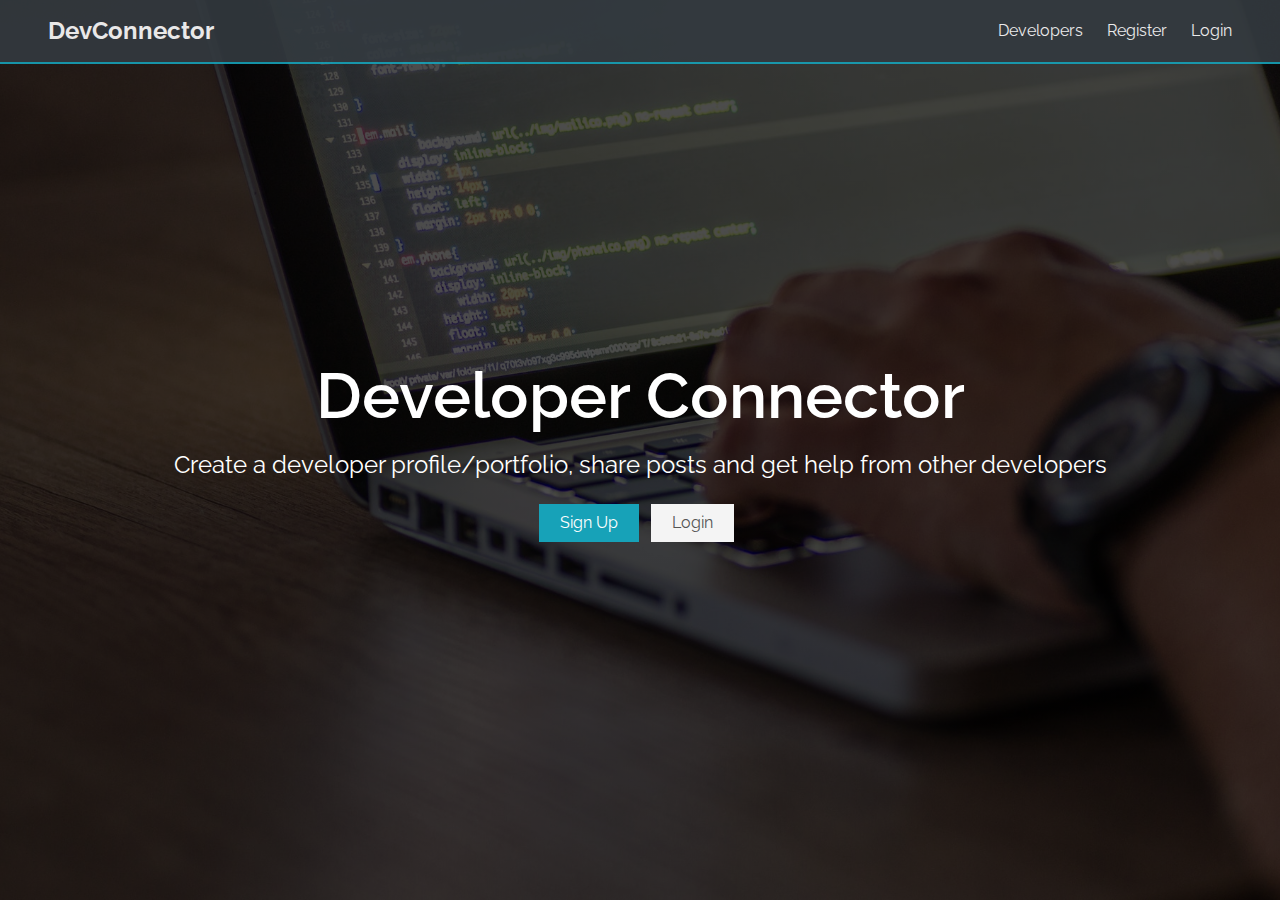
<file: html/index.html>
<!DOCTYPE html>
<html lang="en">
<head>
    <meta charset="UTF-8">
    <meta http-equiv="X-UA-Compatible" content="IE=edge">
    <meta name="viewport" content="width=device-width, initial-scale=1.0">

    <link rel="stylesheet" href="/css/general.css">
    <link rel="stylesheet" href="/css/style-index.css">
    <link rel="stylesheet" href="/css/queries.css">

    <link rel="preconnect" href="https://fonts.googleapis.com">
    <link rel="preconnect" href="https://fonts.gstatic.com" crossorigin>
    <link href="https://fonts.googleapis.com/css2?family=Raleway:wght@100;200;300;400;500;600;700;800;900&display=swap" rel="stylesheet">
    <link rel="stylesheet" href="https://cdnjs.cloudflare.com/ajax/libs/font-awesome/6.0.0-beta3/css/all.min.css" integrity="sha512-Fo3rlrZj/k7ujTnHg4CGR2D7kSs0v4LLanw2qksYuRlEzO+tcaEPQogQ0KaoGN26/zrn20ImR1DfuLWnOo7aBA==" crossorigin="anonymous" referrerpolicy="no-referrer" />
    <title>Welcome To The Developer Connector</title>
</head>
<body>
    <!-- Header -->
    <header class="header">
        <nav class="nav">
            <a href="#" class="header__logo-text text-white">
                <i class="fas fa-code"></i>
                DevConnector
            </a>
            <ul class="nav__item">
                <li><a href="./profiles.html" class="nav__list text-white">Developers</a></li>
                <li><a href="./register.html" class="nav__list text-white">Register</a></li>
                <li><a href="./login.html" class="nav__list text-white">Login</a></li>
            </ul>
        </nav>
    </header>

    <!-- Hero -->
    <section class="section-hero">
        <div class="hero__text-box">
            <div class="container">
                <h1 class="heading-primary text-white">Developer Connector</h1>
                <h3 class="heading-tertiary mt-16 text-white">Create a developer profile/portfolio, share posts and get help from other developers</h3>
                <div class="hero__btn">
                    <a href="./register.html" class="btn btn--primary">Sign Up</a>
                    <a href="./login.html" class="btn btn--secondary">Login</a>
                </div>
            </div>
        </div>
    </section>



</body>
</html>
</file>
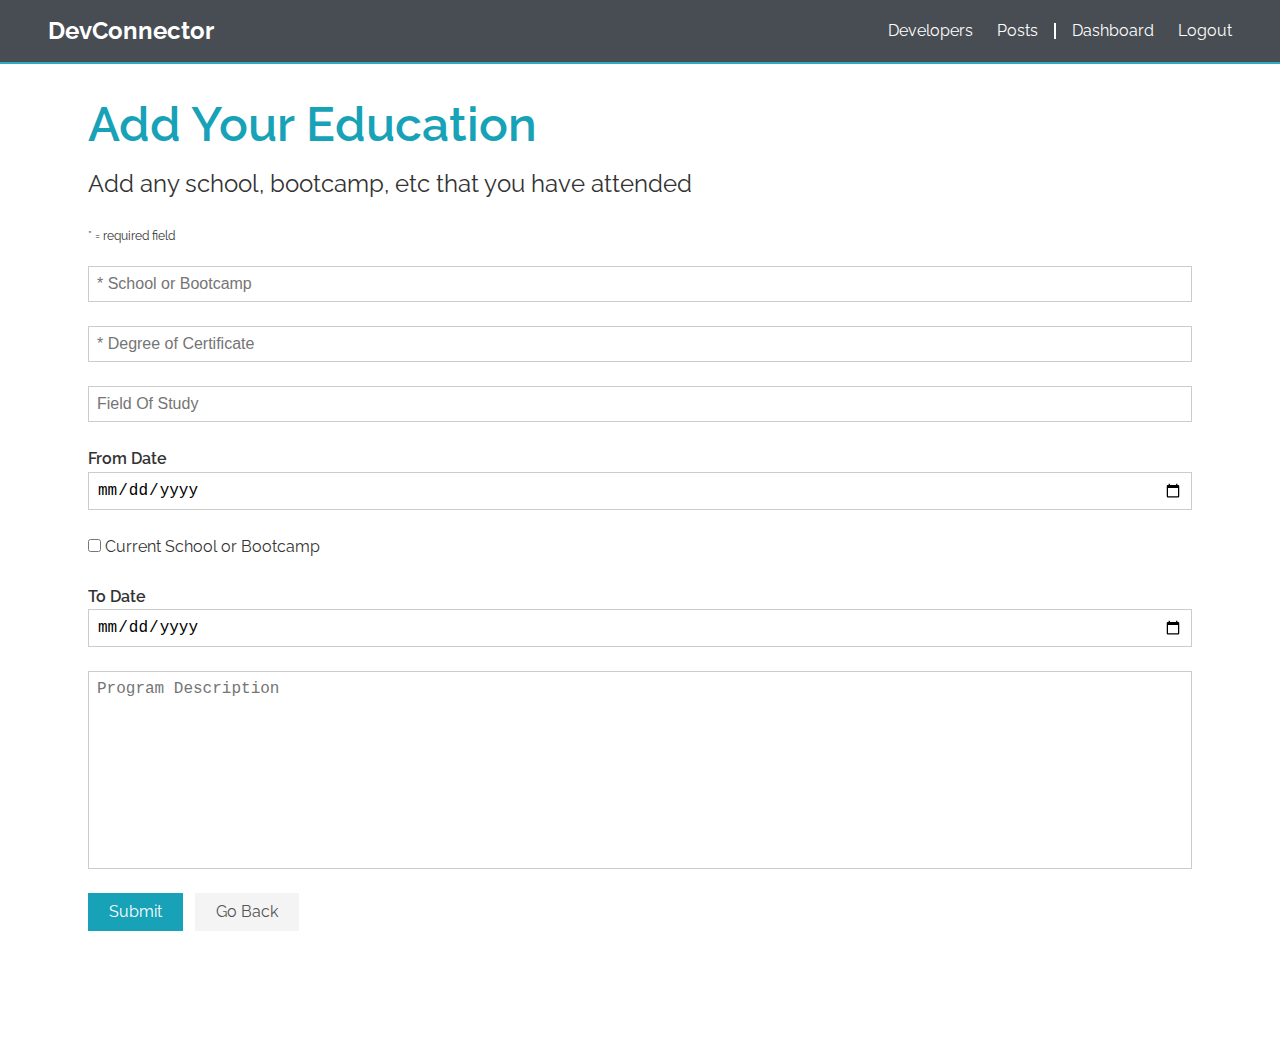
<file: html/addedu.html>
<!DOCTYPE html>
<html lang="en">
<head>
    <meta charset="UTF-8">
    <meta http-equiv="X-UA-Compatible" content="IE=edge">
    <meta name="viewport" content="width=device-width, initial-scale=1.0">

    <link rel="stylesheet" href="/css/general.css">
    <link rel="stylesheet" href="/css/style-addedu.css">
    <link rel="stylesheet" href="/css/queries.css">

    <link rel="preconnect" href="https://fonts.googleapis.com">
    <link rel="preconnect" href="https://fonts.gstatic.com" crossorigin>
    <link href="https://fonts.googleapis.com/css2?family=Raleway:wght@100;200;300;400;500;600;700;800;900&display=swap" rel="stylesheet">
    <link rel="stylesheet" href="https://cdnjs.cloudflare.com/ajax/libs/font-awesome/6.0.0-beta3/css/all.min.css" integrity="sha512-Fo3rlrZj/k7ujTnHg4CGR2D7kSs0v4LLanw2qksYuRlEzO+tcaEPQogQ0KaoGN26/zrn20ImR1DfuLWnOo7aBA==" crossorigin="anonymous" referrerpolicy="no-referrer" />
    <title>Add education</title>
</head>
<body>
    <!-- Header -->
    <header class="header">
        <nav class="nav">
            <a href="./index.html" class="header__logo-text text-white">
                <i class="fas fa-code"></i>
                DevConnector
            </a>
            <ul class="nav__item">
                <li><a href="./profiles.html" class="nav__list text-white">Developers</a></li>
                <li class="nav__post">
                    <a href="./posts.html" class="nav__list text-white">Posts</a>
                    <a href="./dashboard.html" class="nav__list text-white">Dashboard</a>
                </li>
                <li><a href="./login.html" class="nav__list text-white">Logout</a></li>
            </ul>
        </nav>
    </header>

    <!-- Add Edu -->
    <section class="section-addedu">
        <div class="container addedu-container">
            <h2 class="heading-secondary text-primary">Add Your Education</h2>
            <h3 class="heading-tertiary mt-16">Add any school, bootcamp, etc that you have attended</h3>
            <small>* = required field</small>
            <form class="addedu__form">
                <input type="text" placeholder="* School or Bootcamp" class="input">
                <input type="text" placeholder="* Degree of Certificate" class="input">
                <input type="text" placeholder="Field Of Study" class="input">
                
                <label for="fromdate" class="addedu__date">
                    <p class="body-text bold-600">From Date</p>
                    <input type="date" id="fromdate" placeholder="mm/dd/yyyy" class="input">
                </label>
               
                <label for="currentjob" class="body-text">
                    <input type="checkbox" id="currentjob">
                    Current School or Bootcamp
                </label>

                <label for="todate" class="addedu__date">
                    <p class="body-text bold-600">To Date</p>
                    <input type="date" id="todate" placeholder="mm/dd/yyyy" class="input">
                </label>

                <textarea style="resize: none" cols="30" rows="10" class="jd input" placeholder="Program Description"></textarea>

                <div class="addedu__submit">
                    <a href="#" class="btn btn--primary">Submit</a>
                    <a href="./profile.html" class="btn btn--secondary">Go Back</a>
                </div>
                
            </form>
        </div>
    </section>





</body>
</html>
</file>
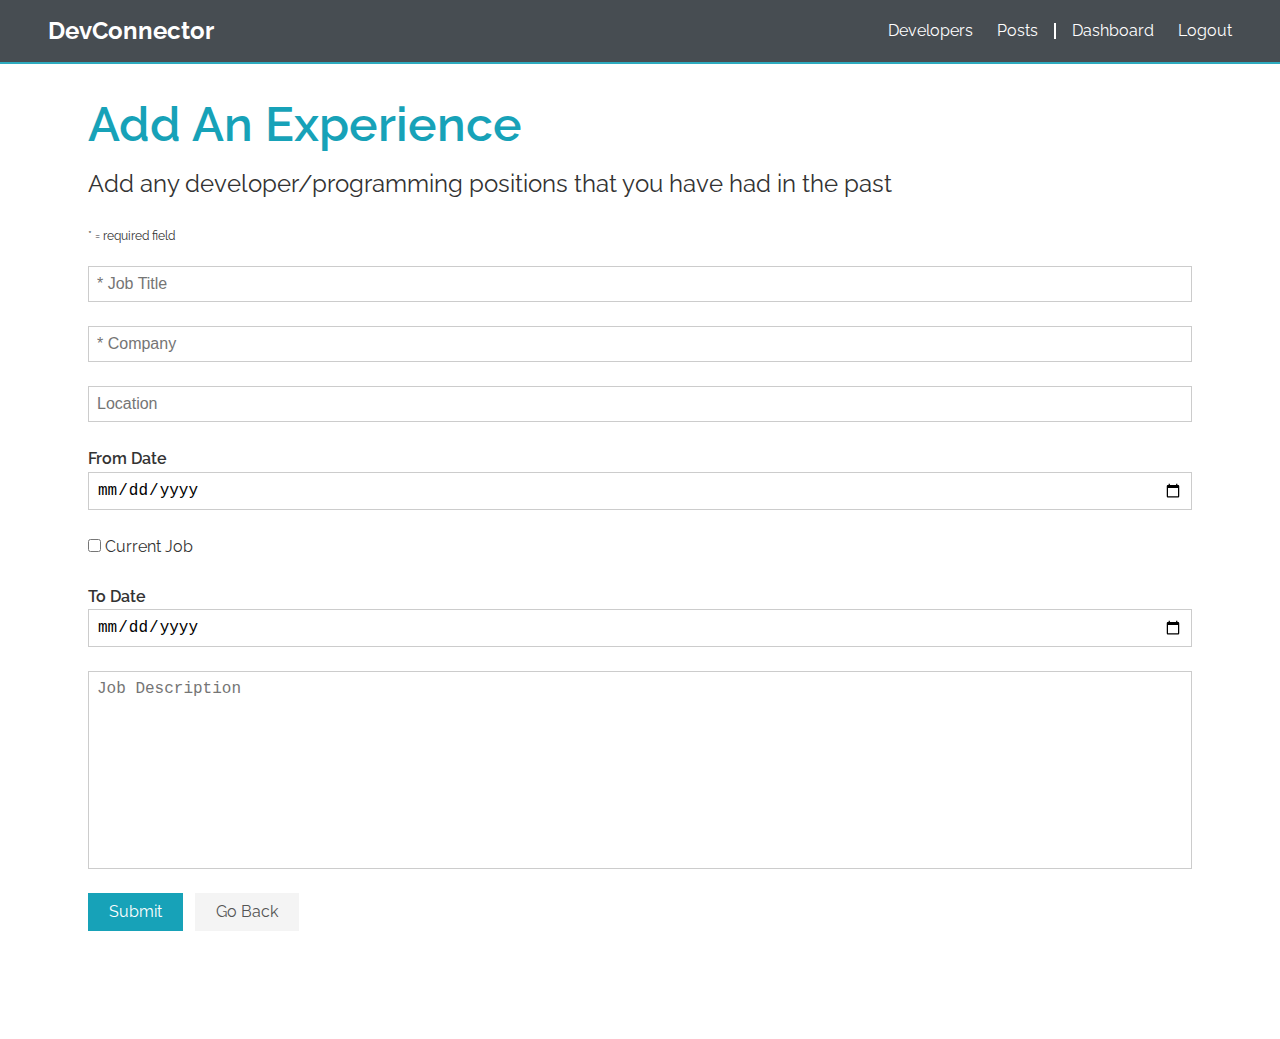
<file: html/addexp.html>
<!DOCTYPE html>
<html lang="en">
<head>
    <meta charset="UTF-8">
    <meta http-equiv="X-UA-Compatible" content="IE=edge">
    <meta name="viewport" content="width=device-width, initial-scale=1.0">

    <link rel="stylesheet" href="/css/general.css">
    <link rel="stylesheet" href="/css/style-addexp.css">
    <link rel="stylesheet" href="/css/queries.css">

    <link rel="preconnect" href="https://fonts.googleapis.com">
    <link rel="preconnect" href="https://fonts.gstatic.com" crossorigin>
    <link href="https://fonts.googleapis.com/css2?family=Raleway:wght@100;200;300;400;500;600;700;800;900&display=swap" rel="stylesheet">
    <link rel="stylesheet" href="https://cdnjs.cloudflare.com/ajax/libs/font-awesome/6.0.0-beta3/css/all.min.css" integrity="sha512-Fo3rlrZj/k7ujTnHg4CGR2D7kSs0v4LLanw2qksYuRlEzO+tcaEPQogQ0KaoGN26/zrn20ImR1DfuLWnOo7aBA==" crossorigin="anonymous" referrerpolicy="no-referrer" />
    <title>Add experience</title>
</head>
<body>
    <!-- Header -->
    <header class="header">
        <nav class="nav">
            <a href="./index.html" class="header__logo-text text-white">
                <i class="fas fa-code"></i>
                DevConnector
            </a>
            <ul class="nav__item">
                <li><a href="./profiles.html" class="nav__list text-white">Developers</a></li>
                <li class="nav__post">
                    <a href="./posts.html" class="nav__list text-white">Posts</a>
                    <a href="./dashboard.html" class="nav__list text-white">Dashboard</a>
                </li>
                <li><a href="./login.html" class="nav__list text-white">Logout</a></li>
            </ul>
        </nav>
    </header>

    <!-- Add Exp -->
    <section class="section-addexp">
        <div class="container addexp-container">
            <h2 class="heading-secondary text-primary">Add An Experience</h2>
            <h3 class="heading-tertiary mt-16">Add any developer/programming positions that you have had in the past</h3>
            <small>* = required field</small>
            <form class="addexp__form">
                <input type="text" placeholder="* Job Title" class="input">
                <input type="text" placeholder="* Company" class="input">
                <input type="text" placeholder="Location" class="input">
                
                <label for="fromdate" class="addexp__date">
                    <p class="body-text bold-600">From Date</p>
                    <input type="date" id="fromdate" placeholder="mm/dd/yyyy" class="input">
                </label>
               
                <label for="currentjob" class="body-text">
                    <input type="checkbox" id="currentjob">
                    Current Job
                </label>

                <label for="todate" class="addexp__date">
                    <p class="body-text bold-600">To Date</p>
                    <input type="date" id="todate" placeholder="mm/dd/yyyy" class="input">
                </label>

                <textarea style="resize: none" cols="30" rows="10" class="jd input" placeholder="Job Description"></textarea>

                <div class="addexp__submit">
                    <a href="#" class="btn btn--primary">Submit</a>
                    <a href="./profile.html" class="btn btn--secondary">Go Back</a>
                </div>
                
            </form>
        </div>
    </section>





</body>
</html>
</file>
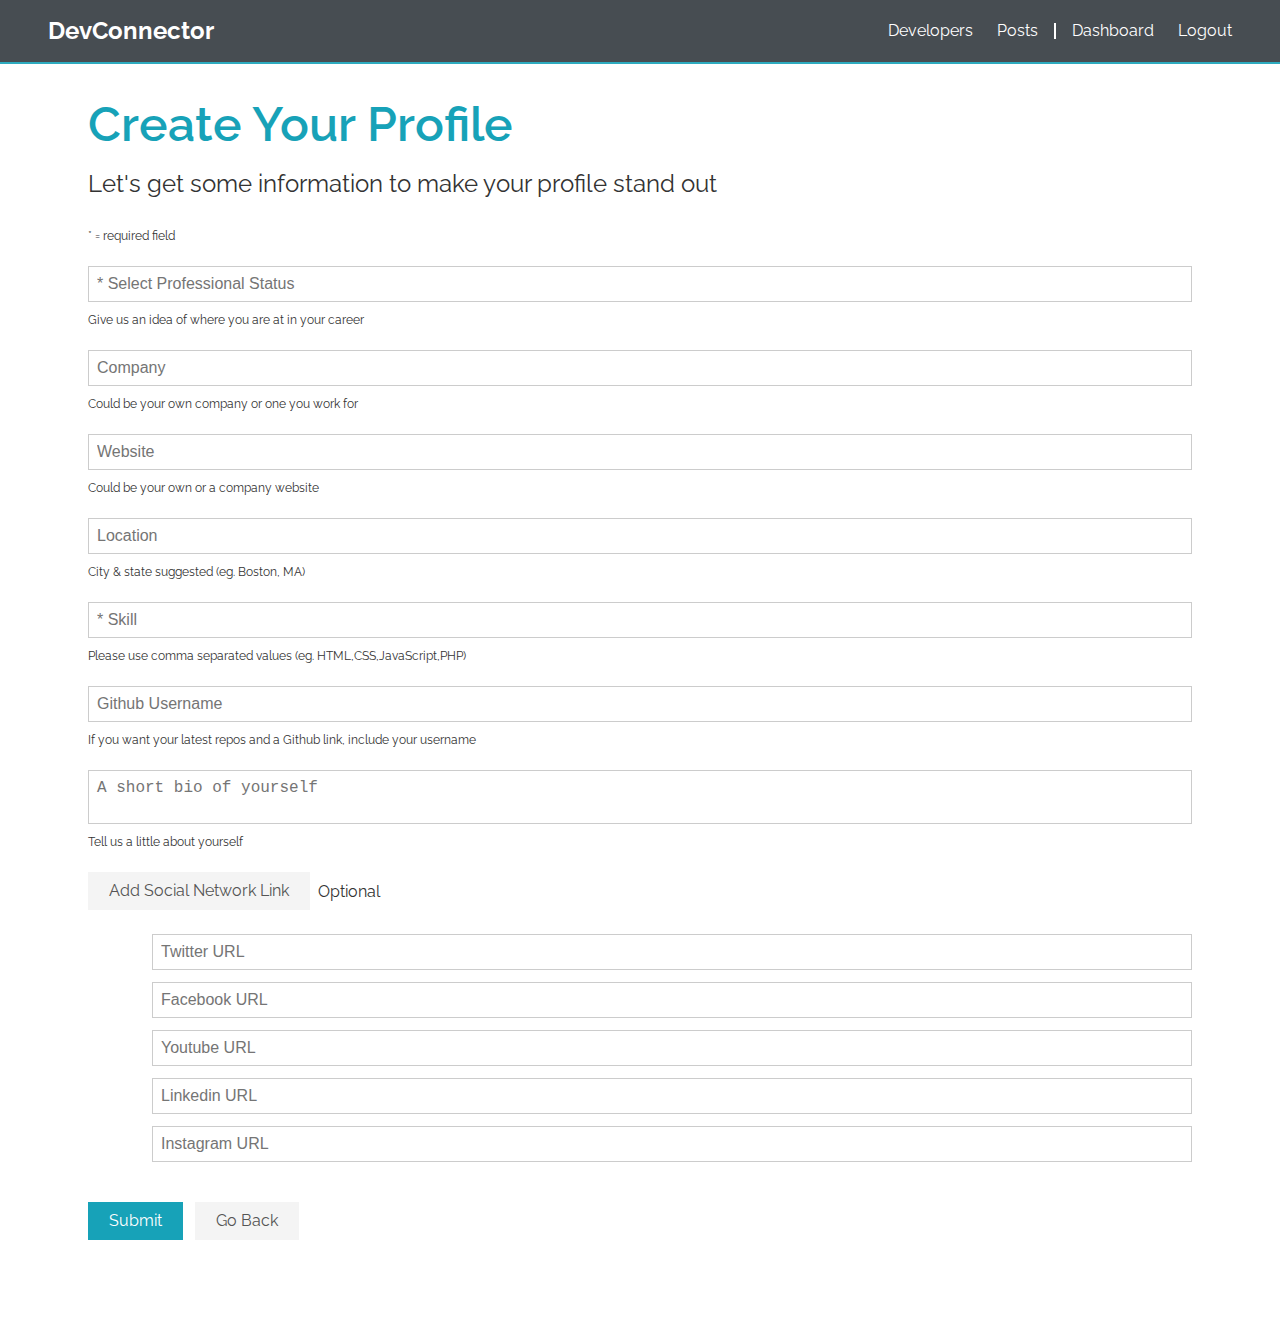
<file: html/createprofile.html>
<!DOCTYPE html>
<html lang="en">
<head>
    <meta charset="UTF-8">
    <meta http-equiv="X-UA-Compatible" content="IE=edge">
    <meta name="viewport" content="width=device-width, initial-scale=1.0">

    <link rel="stylesheet" href="/css/general.css">
    <link rel="stylesheet" href="/css/style-createprofile.css">
    <link rel="stylesheet" href="/css/queries.css">

    <link rel="preconnect" href="https://fonts.googleapis.com">
    <link rel="preconnect" href="https://fonts.gstatic.com" crossorigin>
    <link href="https://fonts.googleapis.com/css2?family=Raleway:wght@100;200;300;400;500;600;700;800;900&display=swap" rel="stylesheet">
    <link rel="stylesheet" href="https://cdnjs.cloudflare.com/ajax/libs/font-awesome/6.0.0-beta3/css/all.min.css" integrity="sha512-Fo3rlrZj/k7ujTnHg4CGR2D7kSs0v4LLanw2qksYuRlEzO+tcaEPQogQ0KaoGN26/zrn20ImR1DfuLWnOo7aBA==" crossorigin="anonymous" referrerpolicy="no-referrer" />
    <title>Create Profiles</title>
</head>
<body>
    <!-- Header -->
    <header class="header">
        <nav class="nav">
            <a href="./index.html" class="header__logo-text text-white">
                <i class="fas fa-code"></i>
                DevConnector
            </a>
            <ul class="nav__item">
                <li><a href="./profiles.html" class="nav__list text-white">Developers</a></li>
                <li class="nav__post">
                    <a href="./posts.html" class="nav__list text-white">Posts</a>
                    <a href="./dashboard.html" class="nav__list text-white">Dashboard</a>
                </li>
                <li><a href="./login.html" class="nav__list text-white">Logout</a></li>
            </ul>
        </nav>
    </header>

    <!-- Create Profile -->
    <section class="section-create">
        <div class="container create-container">
            <h2 class="heading-secondary text-primary">Create Your Profile</h2>
            <h3 class="heading-tertiary mt-16">Let's get some information to make your profile stand out</h3>
            <small class="small-head">* = required field</small>
            <form class="create__form">
                <div class="form__row">
                    <input type="text" placeholder="* Select Professional Status" class="input">
                    <small class="small-sub">Give us an idea of where you are at in your career</small>
                </div>
                
                <div class="form__row">
                    <input type="text" placeholder="Company" class="input">
                    <small class="small-sub">Could be your own company or one you work for</small>
                </div>
                

                <div class="form__row">
                    <input type="text" placeholder="Website" class="input">
                    <small class="small-sub">Could be your own or a company website</small>
                </div>
                
                <div class="form__row">
                    <input type="text" placeholder="Location" class="input">
                    <small class="small-sub">City & state suggested (eg. Boston, MA)</small>
                </div>
                
                <div class="form__row">
                    <input type="text" placeholder="* Skill" class="input">
                    <small class="small-sub">Please use comma separated values (eg. HTML,CSS,JavaScript,PHP)</small>
                </div>
                
                <div class="form__row">
                    <input type="text" placeholder="Github Username" class="input">
                    <small class="small-sub">If you want your latest repos and a Github link, include your username</small>
                </div>

                <div class="form__row">
                    <textarea style="resize: none" cols="30" rows="2" class="jd input" placeholder="A short bio of yourself"></textarea>
                    <small class="small-sub">Tell us a little about yourself</small>
                </div>

                <div class="create__social">
                    <a href="#" class="btn btn--secondary">Add Social Network Link</a>
                    <p class="body-text">Optional</p>
                </div>
                
                <div class="form__row form__row--social">
                    <input type="text" placeholder="Twitter URL" class="input">
                    <input type="text" placeholder="Facebook URL" class="input">
                    <input type="text" placeholder="Youtube URL" class="input">
                    <input type="text" placeholder="Linkedin URL" class="input">
                    <input type="text" placeholder="Instagram URL" class="input">
                </div>

                <div class="create__submit">
                    <a href="#" class="btn btn--primary">Submit</a>
                    <a href="./profile.html" class="btn btn--secondary">Go Back</a>
                </div>
                
            </form>
        </div>
    </section>





</body>
</html>
</file>
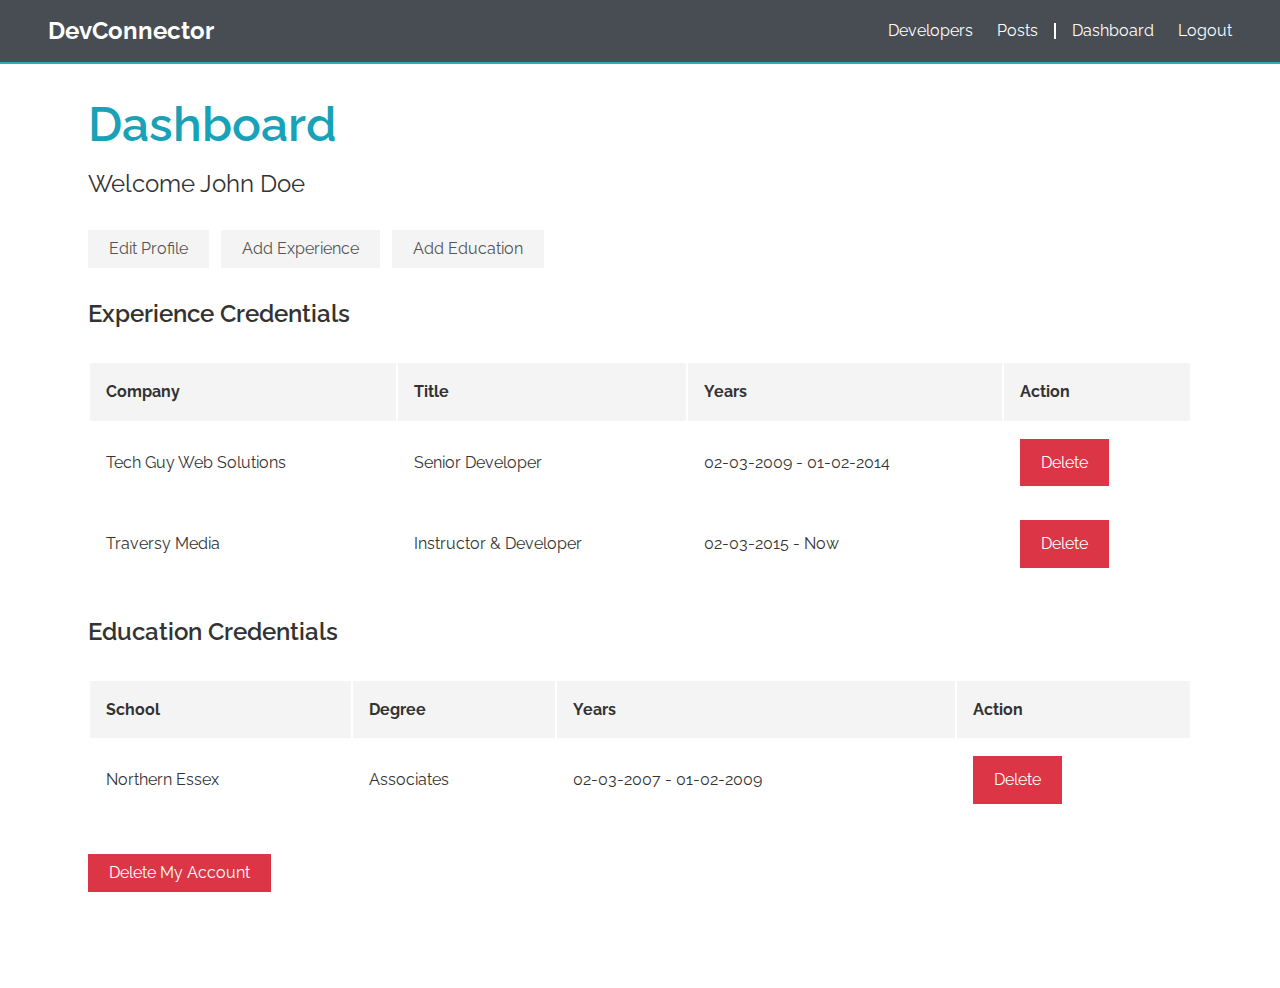
<file: html/dashboard.html>
<!DOCTYPE html>
<html lang="en">
<head>
    <meta charset="UTF-8">
    <meta http-equiv="X-UA-Compatible" content="IE=edge">
    <meta name="viewport" content="width=device-width, initial-scale=1.0">

    <link rel="stylesheet" href="/css/general.css">
    <link rel="stylesheet" href="/css/style-dashboard.css">
    <link rel="stylesheet" href="/css/queries.css">

    <link rel="preconnect" href="https://fonts.googleapis.com">
    <link rel="preconnect" href="https://fonts.gstatic.com" crossorigin>
    <link href="https://fonts.googleapis.com/css2?family=Raleway:wght@100;200;300;400;500;600;700;800;900&display=swap" rel="stylesheet">
    <link rel="stylesheet" href="https://cdnjs.cloudflare.com/ajax/libs/font-awesome/6.0.0-beta3/css/all.min.css" integrity="sha512-Fo3rlrZj/k7ujTnHg4CGR2D7kSs0v4LLanw2qksYuRlEzO+tcaEPQogQ0KaoGN26/zrn20ImR1DfuLWnOo7aBA==" crossorigin="anonymous" referrerpolicy="no-referrer" />
    <title>Dashboard</title>
</head>
<body>
    <!-- Header -->
    <header class="header">
        <nav class="nav">
            <a href="./index.html" class="header__logo-text text-white">
                <i class="fas fa-code"></i>
                DevConnector
            </a>
            <ul class="nav__item">
                <li><a href="./profiles.html" class="nav__list text-white">Developers</a></li>
                <li class="nav__post">
                    <a href="./posts.html" class="nav__list text-white">Posts</a>
                    <a href="./dashboard.html" class="nav__list text-white">Dashboard</a>
                </li>
                <li><a href="./login.html" class="nav__list text-white">Logout</a></li>
            </ul>
        </nav>
    </header>

    <!-- Dashboard -->
    <section class="section-dashboard">
        <div class="container">
            <h2 class="heading-secondary text-primary">Dashboard</h2>
            <div class="dashboard-container">

                <h3 class="heading-tertiary mt-16">Welcome John Doe</h3>
                <div class="dashboard__btn">
                    <a href="./createprofile.html" class="btn btn--secondary">Edit Profile</a>
                    <a href="./addexp.html" class="btn btn--secondary">Add Experience</a>
                    <a href="./addedu.html" class="btn btn--secondary">Add Education</a>
                </div>
                <h3 class="heading-tertiary bold-600">Experience Credentials</h3>
                <table class="body-text">
                    <thead>
                        <td>Company</td>
                        <td>Title</td>
                        <td class="table__year">Years</td>
                        <td>Action</td>
                    </thead>
                    <tr>
                        <td>Tech Guy Web Solutions</td>
                        <td>Senior Developer</td>
                        <td  class="table__year">02-03-2009 - 01-02-2014</td>
                        <td><a href="#" class="btn btn--danger">Delete</a></td>
                    </tr>
                    <tr>
                        <td>Traversy Media</td>
                        <td>Instructor & Developer</td>
                        <td  class="table__year">02-03-2015 - Now</td>
                        <td><a href="#" class="btn btn--danger">Delete</a></td>
                    </tr>
                </table>
                <h3 class="heading-tertiary bold-600">Education Credentials</h3>
                <table class="body-text">
                    <thead>
                        <td>School</td>
                        <td>Degree</td>
                        <td  class="table__year">Years</td>
                        <td>Action</td>
                    </thead>
                    <tr>
                        <td>Northern Essex</td>
                        <td>Associates</td>
                        <td  class="table__year">02-03-2007 - 01-02-2009</td>
                        <td><a href="#" class="btn btn--danger">Delete</a></td>
                    </tr>
                </table>
                <a href="#" class="btn btn--danger">Delete My Account</a>
            </div>
                
                
        </div>
    </section>





</body>
</html>
</file>
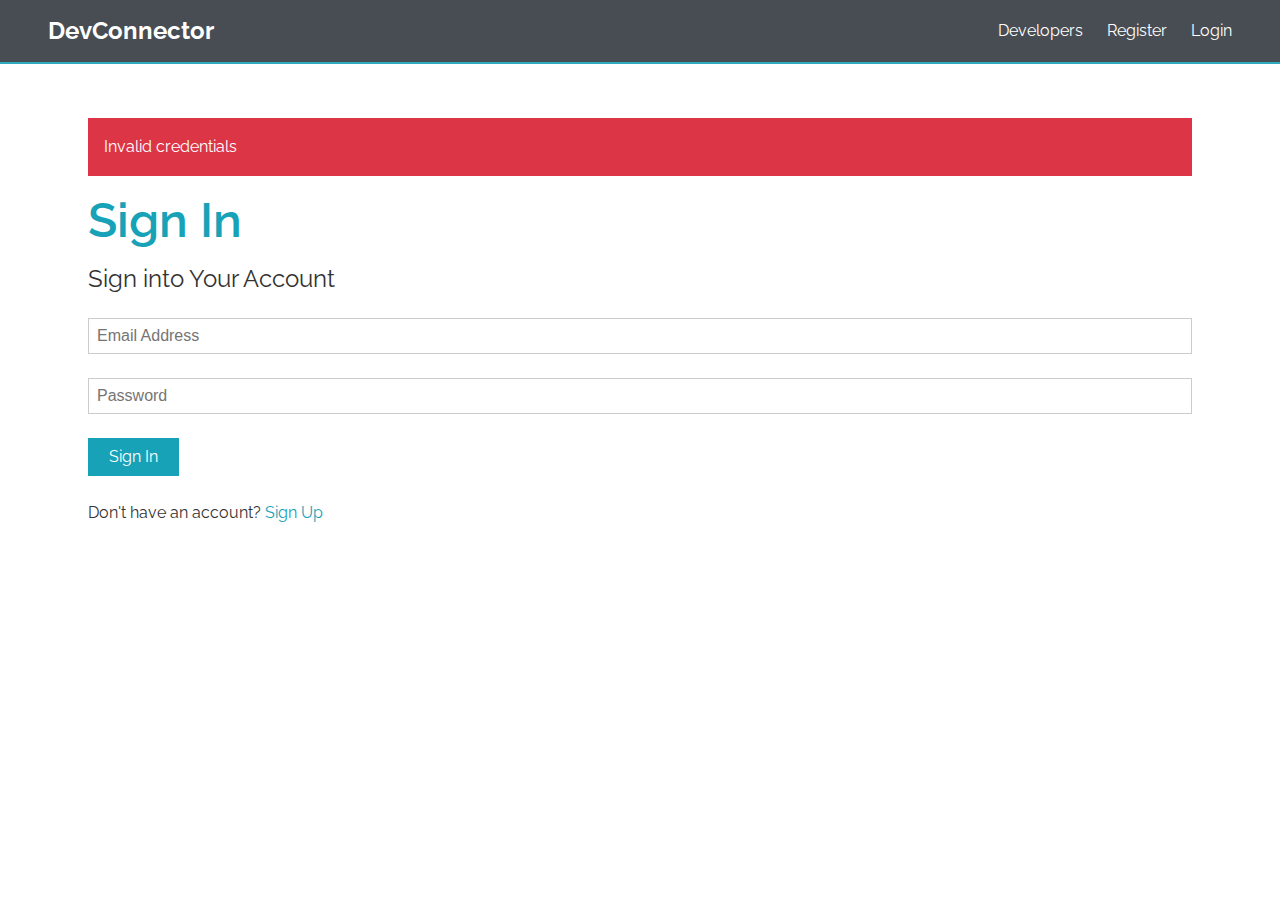
<file: html/login.html>
<!DOCTYPE html>
<html lang="en">
<head>
    <meta charset="UTF-8">
    <meta http-equiv="X-UA-Compatible" content="IE=edge">
    <meta name="viewport" content="width=device-width, initial-scale=1.0">

    <link rel="stylesheet" href="/css/general.css">
    <link rel="stylesheet" href="/css/style-login.css">
    <link rel="stylesheet" href="/css/queries.css">

    <link rel="preconnect" href="https://fonts.googleapis.com">
    <link rel="preconnect" href="https://fonts.gstatic.com" crossorigin>
    <link href="https://fonts.googleapis.com/css2?family=Raleway:wght@100;200;300;400;500;600;700;800;900&display=swap" rel="stylesheet">
    <link rel="stylesheet" href="https://cdnjs.cloudflare.com/ajax/libs/font-awesome/6.0.0-beta3/css/all.min.css" integrity="sha512-Fo3rlrZj/k7ujTnHg4CGR2D7kSs0v4LLanw2qksYuRlEzO+tcaEPQogQ0KaoGN26/zrn20ImR1DfuLWnOo7aBA==" crossorigin="anonymous" referrerpolicy="no-referrer" />
    <title>Log In</title>
</head>
<body>
    <!-- Header -->
    <header class="header">
        <nav class="nav">
            <a href="./index.html" class="header__logo-text text-white">
                <i class="fas fa-code"></i>
                DevConnector
            </a>
            <ul class="nav__item">
                <li><a href="./profiles.html" class="nav__list text-white">Developers</a></li>
                <li><a href="./register.html" class="nav__list text-white">Register</a></li>
                <li><a href="./login.html" class="nav__list text-white">Login</a></li>
            </ul>
        </nav>
    </header>

    <!-- Login -->
    <section class="section-login">
        <div class="container login-container">
            <p class="login__invalid body-text text-white">Invalid credentials</p>
            <h2 class="heading-secondary text-primary">Sign In</h2>
            <h3 class="heading-tertiary mt-16">Sign into Your Account</h3>
            <form class="login__form">
                <input type="text" placeholder="Email Address" class="input">
                <input type="password" placeholder="Password" class="input">
                <a href="#" class="btn btn--primary">Sign In</a>
                <p class="body-text">Don't have an account? <a href="./register.html" class="login__signin text-primary">Sign Up</a></p>
            </form>
        </div>
    </section>





</body>
</html>
</file>
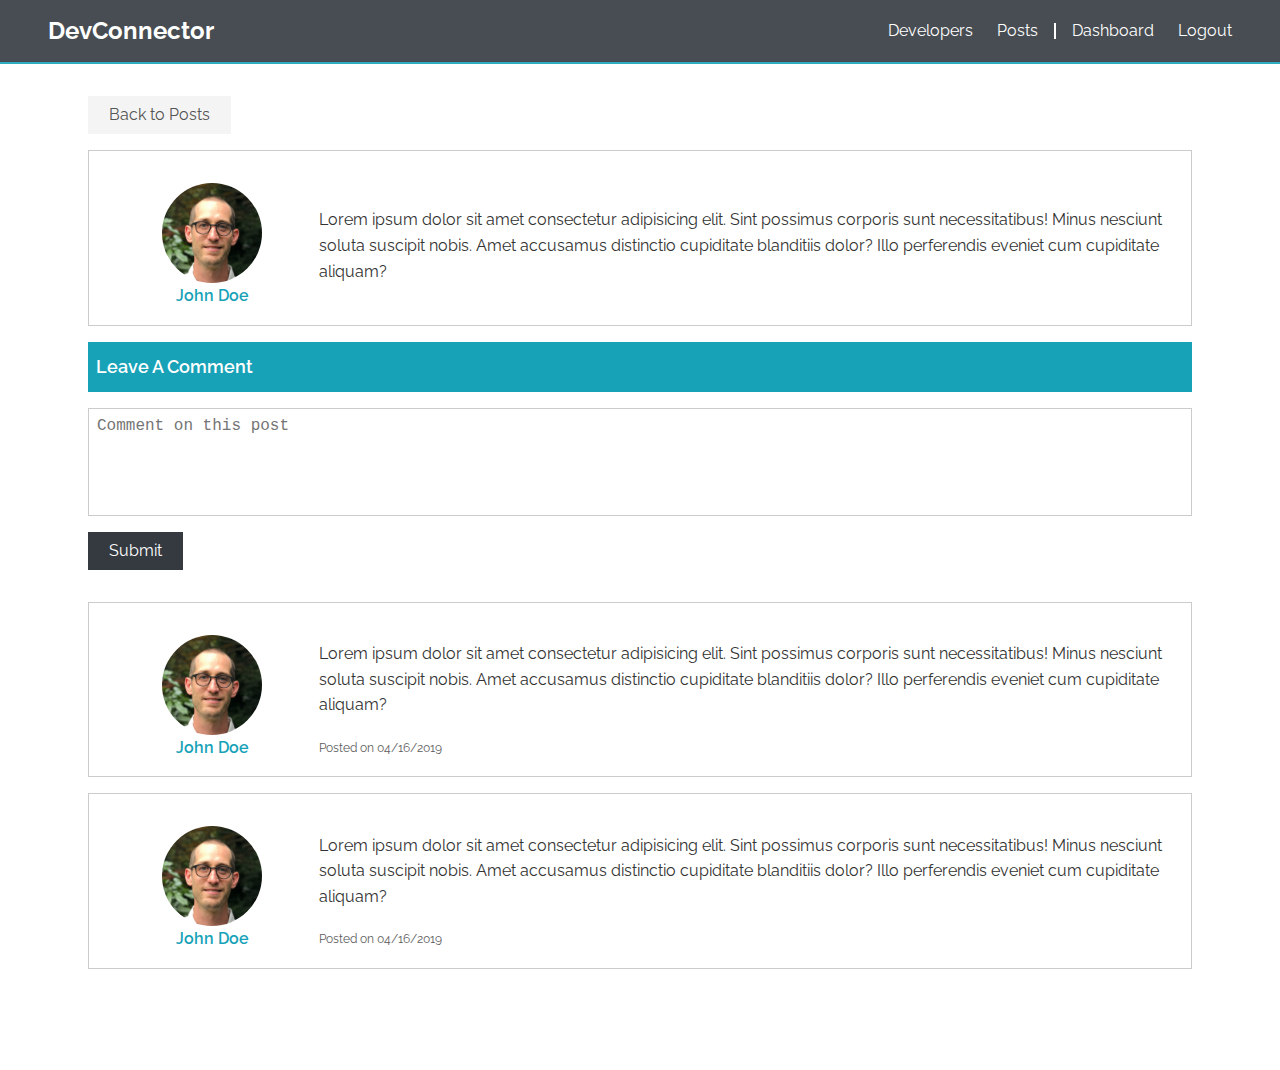
<file: html/post.html>
<!DOCTYPE html>
<html lang="en">
<head>
    <meta charset="UTF-8">
    <meta http-equiv="X-UA-Compatible" content="IE=edge">
    <meta name="viewport" content="width=device-width, initial-scale=1.0">

    <link rel="stylesheet" href="/css/general.css">
    <link rel="stylesheet" href="/css/style-post.css">
    <link rel="stylesheet" href="/css/queries.css">

    <link rel="preconnect" href="https://fonts.googleapis.com">
    <link rel="preconnect" href="https://fonts.gstatic.com" crossorigin>
    <link href="https://fonts.googleapis.com/css2?family=Raleway:wght@100;200;300;400;500;600;700;800;900&display=swap" rel="stylesheet">
    <link rel="stylesheet" href="https://cdnjs.cloudflare.com/ajax/libs/font-awesome/6.0.0-beta3/css/all.min.css" integrity="sha512-Fo3rlrZj/k7ujTnHg4CGR2D7kSs0v4LLanw2qksYuRlEzO+tcaEPQogQ0KaoGN26/zrn20ImR1DfuLWnOo7aBA==" crossorigin="anonymous" referrerpolicy="no-referrer" />
    <title>Post</title>
</head>
<body>
    <!-- Header -->
    <header class="header">
        <nav class="nav">
            <a href="./index.html" class="header__logo-text text-white">
                <i class="fas fa-code"></i>
                DevConnector
            </a>
            <ul class="nav__item">
                <li><a href="./profile.html" class="nav__list text-white">Developers</a></li>
                <li class="nav__post">
                    <a href="./posts.html" class="nav__list text-white">Posts</a>
                    <a href="./dashboard.html" class="nav__list text-white">Dashboard</a>
                </li>
                <li><a href="./login.html" class="nav__list text-white">Logout</a></li>
            </ul>
        </nav>
    </header>

    <!-- Post-->
    <section class="section-post">
        <div class="container">
            <a href="./post.html" class="btn btn--secondary">Back to Posts</a>            
            <div class="post__area">
                <div class="grid post__body">
                    <div class="post__img">
                        <img src="/img/ava.png" alt="" class="post__img-img">
                        <h3 class="body-text bold-600 text-primary">John Doe</h3>
                    </div>
                    <div class="post__content">
                        <div class="post__text">
                            <p class="body-text">Lorem ipsum dolor sit amet consectetur adipisicing elit. Sint possimus corporis sunt necessitatibus! Minus nesciunt soluta suscipit nobis. Amet accusamus distinctio cupiditate blanditiis dolor? Illo perferendis eveniet cum cupiditate aliquam?</p>
                        </div>
                    </div>
                </div>
                <p class="comment__something text-white">Leave A Comment</p>
                <textarea style="resize: none" cols="30" rows="5" class="jd input" placeholder="Comment on this post"></textarea>
                <a href="#" class="btn btn--tertiary">Submit</a>
            </div>

            <div class="post-container">

                <div class="grid post__body">
                    <div class="post__img">
                        <img src="/img/ava.png" alt="" class="post__img-img">
                        <h3 class="body-text bold-600 text-primary">John Doe</h3>
                    </div>
                    <div class="post__content">
                        <div class="post__text">
                            <p class="body-text">Lorem ipsum dolor sit amet consectetur adipisicing elit. Sint possimus corporis sunt necessitatibus! Minus nesciunt soluta suscipit nobis. Amet accusamus distinctio cupiditate blanditiis dolor? Illo perferendis eveniet cum cupiditate aliquam?</p>
                            <small class="small-sub">Posted on 04/16/2019</small>
                        </div>
                    </div>
                </div>
                <div class="grid post__body">
                    <div class="post__img">
                        <img src="/img/ava.png" alt="" class="post__img-img">
                        <h3 class="body-text bold-600 text-primary">John Doe</h3>
                    </div>
                    <div class="post__content">
                        <div class="post__text">
                            <p class="body-text">Lorem ipsum dolor sit amet consectetur adipisicing elit. Sint possimus corporis sunt necessitatibus! Minus nesciunt soluta suscipit nobis. Amet accusamus distinctio cupiditate blanditiis dolor? Illo perferendis eveniet cum cupiditate aliquam?</p>
                            <small class="small-sub">Posted on 04/16/2019</small>
                        </div>
                    </div>
                </div>
            </div>
                
        </div>
    </section>
        
        
        
        
        
</body>
</html>
</file>
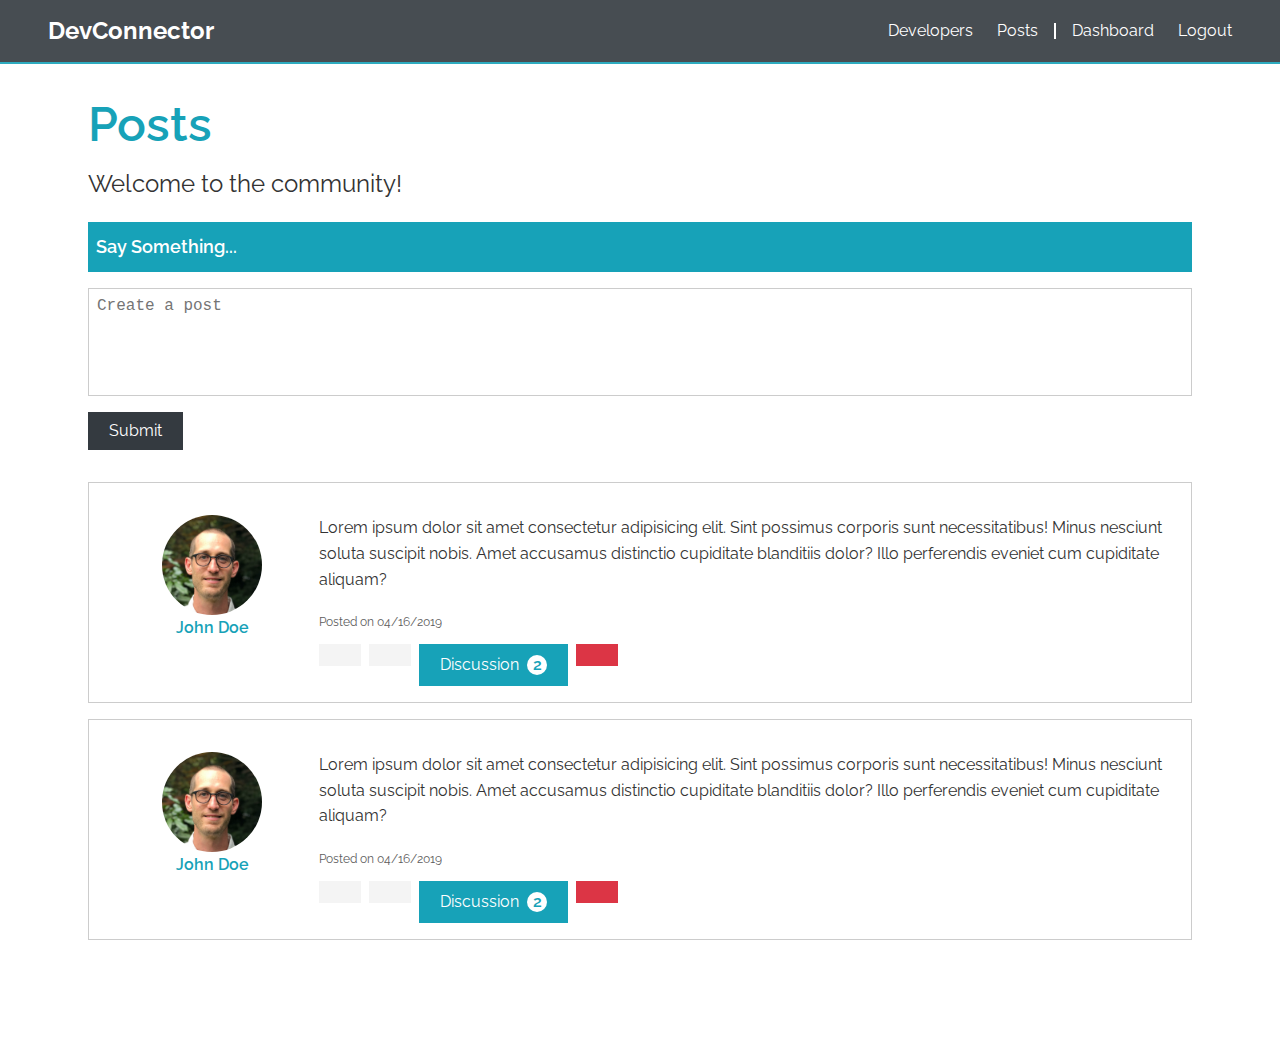
<file: html/posts.html>
<!DOCTYPE html>
<html lang="en">
<head>
    <meta charset="UTF-8">
    <meta http-equiv="X-UA-Compatible" content="IE=edge">
    <meta name="viewport" content="width=device-width, initial-scale=1.0">

    <link rel="stylesheet" href="/css/general.css">
    <link rel="stylesheet" href="/css/style-posts.css">
    <link rel="stylesheet" href="/css/queries.css">

    <link rel="preconnect" href="https://fonts.googleapis.com">
    <link rel="preconnect" href="https://fonts.gstatic.com" crossorigin>
    <link href="https://fonts.googleapis.com/css2?family=Raleway:wght@100;200;300;400;500;600;700;800;900&display=swap" rel="stylesheet">
    <link rel="stylesheet" href="https://cdnjs.cloudflare.com/ajax/libs/font-awesome/6.0.0-beta3/css/all.min.css" integrity="sha512-Fo3rlrZj/k7ujTnHg4CGR2D7kSs0v4LLanw2qksYuRlEzO+tcaEPQogQ0KaoGN26/zrn20ImR1DfuLWnOo7aBA==" crossorigin="anonymous" referrerpolicy="no-referrer" />
    <title>Posts</title>
</head>
<body>
    <!-- Header -->
    <header class="header">
        <nav class="nav">
            <a href="./index.html" class="header__logo-text text-white">
                <i class="fas fa-code"></i>
                DevConnector
            </a>
            <ul class="nav__item">
                <li><a href="./profiles.html" class="nav__list text-white">Developers</a></li>
                <li class="nav__post">
                    <a href="./posts.html" class="nav__list text-white">Posts</a>
                    <a href="./dashboard.html" class="nav__list text-white">Dashboard</a>
                </li>
                <li><a href="./login.html" class="nav__list text-white">Logout</a></li>
            </ul>
        </nav>
    </header>

    <!-- Posts-->
    <section class="section-posts">
        <div class="container">
            <h2 class="heading-secondary text-primary">Posts</h2>
            <h3 class="heading-tertiary mt-16">Welcome to the community!</h3>
            
            <div class="posts__area">
                <p class="say__something text-white">Say Something...</p>
                <textarea style="resize: none" cols="30" rows="5" class="jd input" placeholder="Create a post"></textarea>
                <a href="#" class="btn btn--tertiary">Submit</a>
            </div>

            <div class="posts-container">

                <div class="grid posts__body">
                    <div class="posts__img">
                        <img src="/img/ava.png" alt="" class="posts__img-img">
                        <h3 class="body-text bold-600 text-primary">John Doe</h3>
                    </div>
                    <div class="posts__content">
                        <div class="posts__text">
                            <p class="body-text">Lorem ipsum dolor sit amet consectetur adipisicing elit. Sint possimus corporis sunt necessitatibus! Minus nesciunt soluta suscipit nobis. Amet accusamus distinctio cupiditate blanditiis dolor? Illo perferendis eveniet cum cupiditate aliquam?</p>
                            <small class="small-sub">Posted on 04/16/2019</small>
                        </div>
                        <div class="posts__stat">
                            <a href="#" class="btn btn--secondary"><i class="fas fa-thumbs-up"></i></a>
                            <a href="#" class="btn btn--secondary"><i class="fas fa-thumbs-down"></i></a>
                            <a href="#" class="btn btn--primary">Discussion<span class="no-discuss">2</span></a>
                            <a href="#" class="btn btn--danger"><i class="fas fa-flag"></i></a>
                        </div>
                    </div>
                </div>
                <div class="grid posts__body">
                    <div class="posts__img">
                        <img src="/img/ava.png" alt="" class="posts__img-img">
                        <h3 class="body-text bold-600 text-primary">John Doe</h3>
                    </div>
                    <div class="posts__content">
                        <div class="posts__text">
                            <p class="body-text">Lorem ipsum dolor sit amet consectetur adipisicing elit. Sint possimus corporis sunt necessitatibus! Minus nesciunt soluta suscipit nobis. Amet accusamus distinctio cupiditate blanditiis dolor? Illo perferendis eveniet cum cupiditate aliquam?</p>
                            <small class="small-sub">Posted on 04/16/2019</small>
                        </div>
                        <div class="posts__stat">
                            <a href="#" class="btn btn--secondary"><i class="fas fa-thumbs-up"></i></a>
                            <a href="#" class="btn btn--secondary"><i class="fas fa-thumbs-down"></i></a>
                            <a href="#" class="btn btn--primary">Discussion<span class="no-discuss">2</span></a>
                            <a href="#" class="btn btn--danger"><i class="fas fa-flag"></i></a>
                        </div>
                    </div>
                </div>
            </div>
                
        </div>
    </section>
        
        
        
        
        
</body>
</html>
</file>
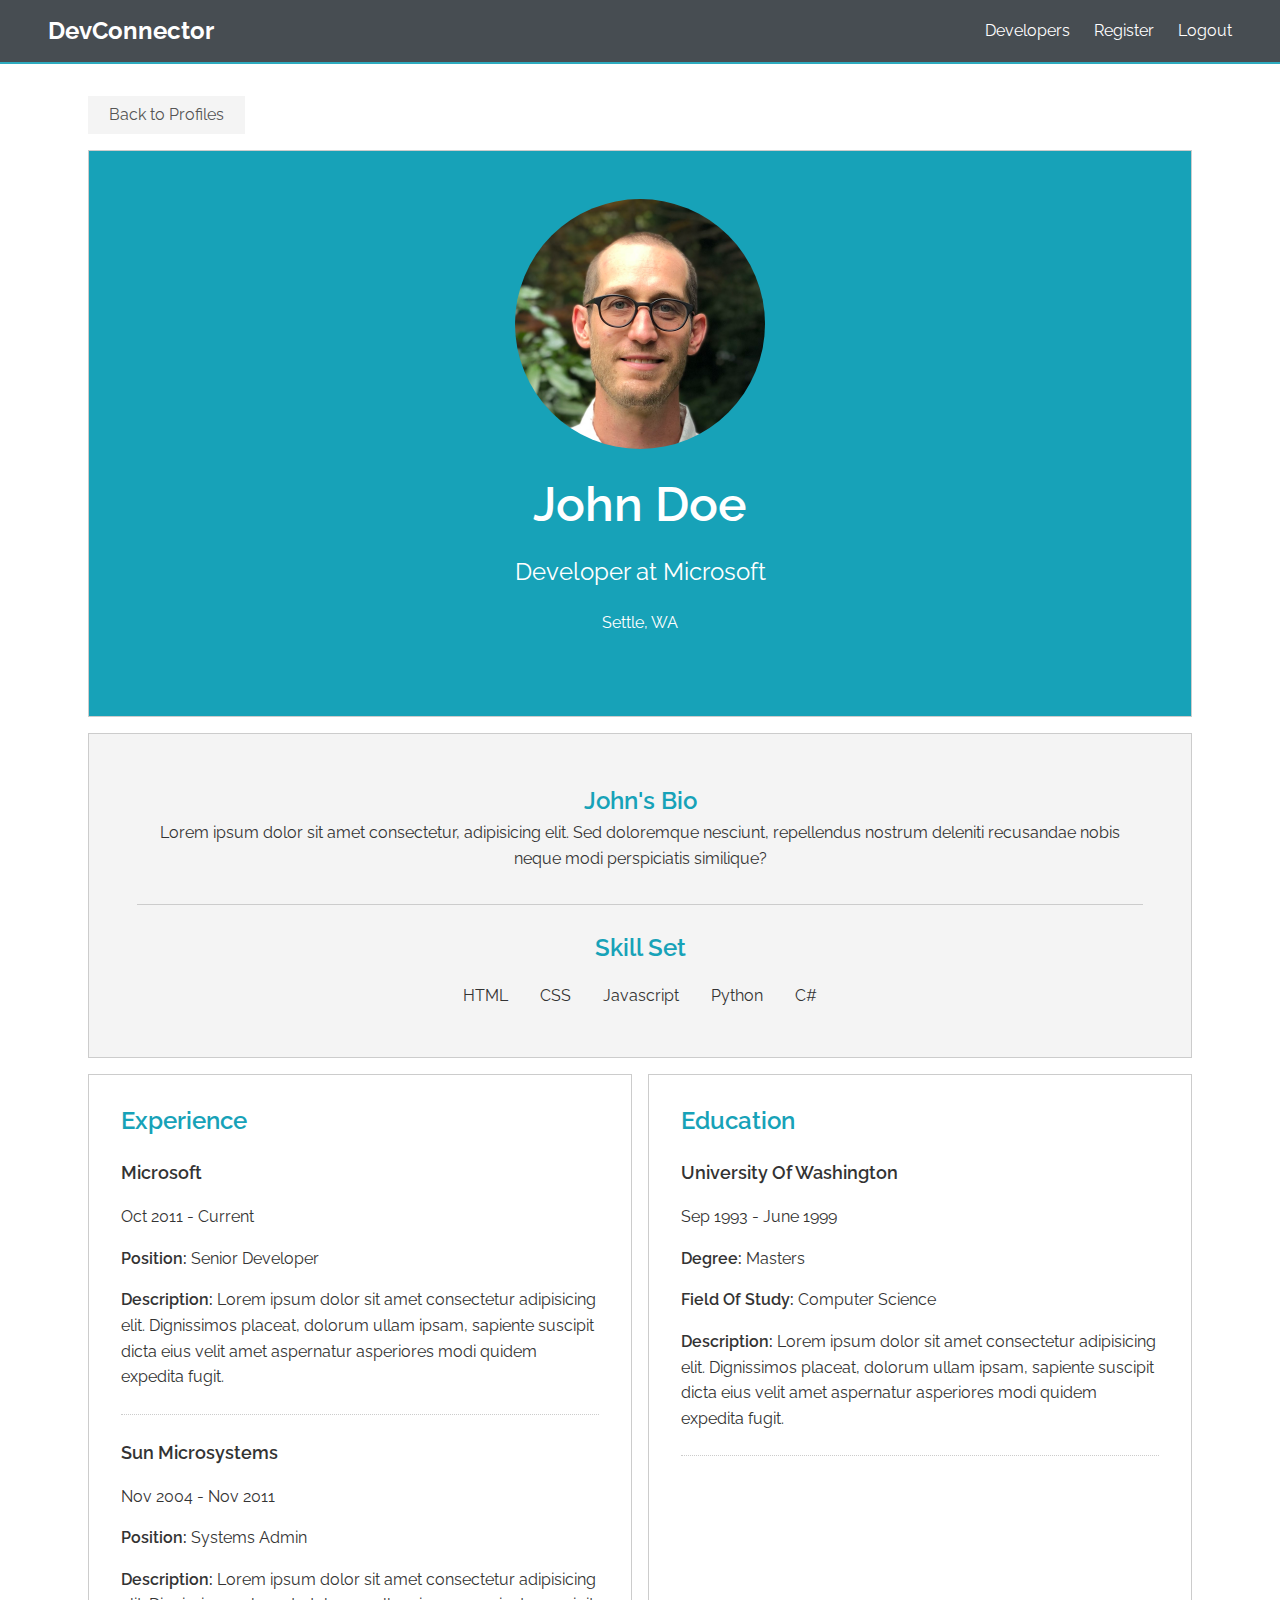
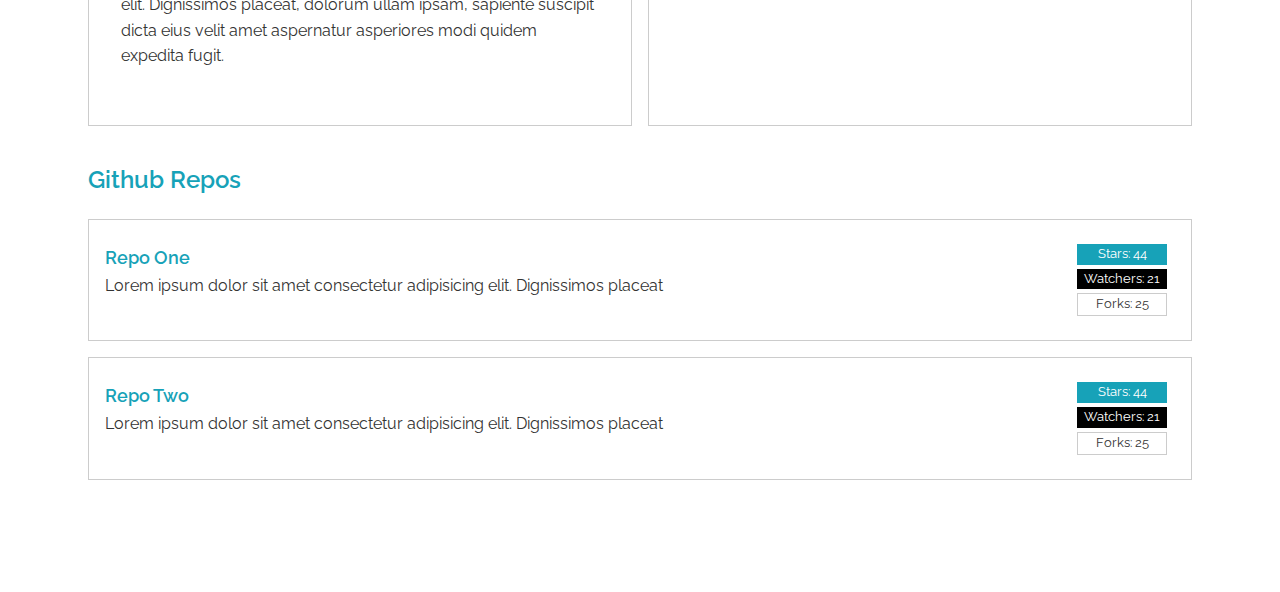
<file: html/profile.html>
<!DOCTYPE html>
<html lang="en">
<head>
    <meta charset="UTF-8">
    <meta http-equiv="X-UA-Compatible" content="IE=edge">
    <meta name="viewport" content="width=device-width, initial-scale=1.0">

    <link rel="stylesheet" href="/css/general.css">
    <link rel="stylesheet" href="/css/style-profile.css">
    <link rel="stylesheet" href="/css/queries.css">

    <link rel="preconnect" href="https://fonts.googleapis.com">
    <link rel="preconnect" href="https://fonts.gstatic.com" crossorigin>
    <link href="https://fonts.googleapis.com/css2?family=Raleway:wght@100;200;300;400;500;600;700;800;900&display=swap" rel="stylesheet">
    <link rel="stylesheet" href="https://cdnjs.cloudflare.com/ajax/libs/font-awesome/6.0.0-beta3/css/all.min.css" integrity="sha512-Fo3rlrZj/k7ujTnHg4CGR2D7kSs0v4LLanw2qksYuRlEzO+tcaEPQogQ0KaoGN26/zrn20ImR1DfuLWnOo7aBA==" crossorigin="anonymous" referrerpolicy="no-referrer" />
    <title>Profile</title>
</head>
<body>
    <!-- Header -->
    <header class="header">
        <nav class="nav">
            <a href="./index.html" class="header__logo-text text-white">
                <i class="fas fa-code"></i>
                DevConnector
            </a>
            <ul class="nav__item">
                <li><a href="./profiles.html" class="nav__list text-white">Developers</a></li>
                <li><a href="./register.html" class="nav__list text-white">Register</a></li>
                <li><a href="./login.html" class="nav__list text-white">Logout</a></li>
            </ul>
        </nav>
    </header>

    <!-- Profile -->
    <section class="section-profile">
        <div class="container">
            <a href="./profiles.html" class="btn btn--secondary">Back to Profiles</a>
            <div class="bg-primary profile__basic">
                <div class="profile__img">
                    <img src="/img/ava.png" alt="" class="profile__img-img">
                </div>
                <h3 class="heading-secondary text-white">John Doe</h3>
                <p class="heading-tertiary text-white">Developer at Microsoft</p>
                <p class="body-text text-white">Settle, WA</p>
            </div>
            <div class="bg-grey profile__info">
                <div class="profile__bio">
                    <p class="heading-tertiary text-primary bold-600">John's Bio</p>
                    <p class="body-text">Lorem ipsum dolor sit amet consectetur, adipisicing elit. Sed doloremque nesciunt, repellendus nostrum deleniti recusandae nobis neque modi perspiciatis similique?</p>
                </div>
                <div class="profile__bio">
                    <p class="heading-tertiary text-primary bold-600">Skill Set</p>
                    <ul class="profile__skill-set body-text">
                        <li>HTML</li>
                        <li>CSS</li>
                        <li>Javascript</li>
                        <li>Python</li>
                        <li>C#</li>
                    </ul>
                </div>   
            </div>
            <div class="grid profile__expedu">
                <div class="profile__expedu-component">
                    <p class="heading-tertiary text-primary bold-600">Experience</p>
                    <div class="profile__expedu-detail">
                        <p class="expedu-detail__heading">Microsoft</p>
                        <p class="expedu-detail__body body-text">Oct 2011 - Current</p>
                        <p class="expedu-detail__body body-text"><span>Position:</span> Senior Developer</p>
                        <p class="expedu-detail__body body-text"><span>Description:</span> Lorem ipsum dolor sit amet consectetur adipisicing elit. Dignissimos placeat, dolorum ullam ipsam, sapiente suscipit dicta eius velit amet aspernatur asperiores modi quidem expedita fugit.</p>
                    </div>
                    <div class="profile__expedu-detail">
                        <p class="expedu-detail__heading">Sun Microsystems</p>
                        <p class="expedu-detail__body body-text">Nov 2004 - Nov 2011</p>
                        <p class="expedu-detail__body body-text"><span>Position:</span> Systems Admin</p>
                        <p class="expedu-detail__body body-text"><span>Description:</span> Lorem ipsum dolor sit amet consectetur adipisicing elit. Dignissimos placeat, dolorum ullam ipsam, sapiente suscipit dicta eius velit amet aspernatur asperiores modi quidem expedita fugit.</p>
                    </div>
                </div>
                <div class="profile__expedu-component">
                    <p class="heading-tertiary text-primary bold-600">Education</p>
                    <div class="profile__expedu-detail">
                        <p class="expedu-detail__heading">University Of Washington</p>
                        <p class="expedu-detail__body body-text">Sep 1993 - June 1999</p>
                        <p class="expedu-detail__body body-text"><span>Degree:</span> Masters</p>
                        <p class="expedu-detail__body body-text"><span>Field Of Study:</span> Computer Science</p>
                        <p class="expedu-detail__body body-text"><span>Description:</span> Lorem ipsum dolor sit amet consectetur adipisicing elit. Dignissimos placeat, dolorum ullam ipsam, sapiente suscipit dicta eius velit amet aspernatur asperiores modi quidem expedita fugit.</p>
                    </div>
                </div>
            </div>
            <p class="heading-tertiary text-primary bold-600 github__heading">Github Repos</p>
            <div class="grid github-repo">
                <div class="repo__info">
                    <p><a href="https://github.com/khoabt94/t3h-bai-tap-devconnector.git" class="expedu-detail__heading text-primary">Repo One</a></p>
                    <p class="expedu-detail__body body-text">Lorem ipsum dolor sit amet consectetur adipisicing elit. Dignissimos placeat</p>
                </div>
                <div class="repo__stat">
                    <p class="repo__stat-no repo__stat--stars">Stars: 44</p>
                    <p class="repo__stat-no repo__stat--watchers">Watchers: 21</p>
                    <p class="repo__stat-no repo__stat--forks">Forks: 25</p>
                </div>
            </div>
            <div class="grid github-repo">
                <div class="repo__info">
                    <p><a href="https://github.com/khoabt94/t3h-bai-tap-devconnector.git" class="expedu-detail__heading text-primary">Repo Two</a></p>
                    <p class="expedu-detail__body body-text">Lorem ipsum dolor sit amet consectetur adipisicing elit. Dignissimos placeat</p>
                </div>
                <div class="repo__stat">
                    <p class="repo__stat-no repo__stat--stars">Stars: 44</p>
                    <p class="repo__stat-no repo__stat--watchers">Watchers: 21</p>
                    <p class="repo__stat-no repo__stat--forks">Forks: 25</p>
                </div>
            </div>


        </div>


    </section>

   





</body>
</html>
</file>
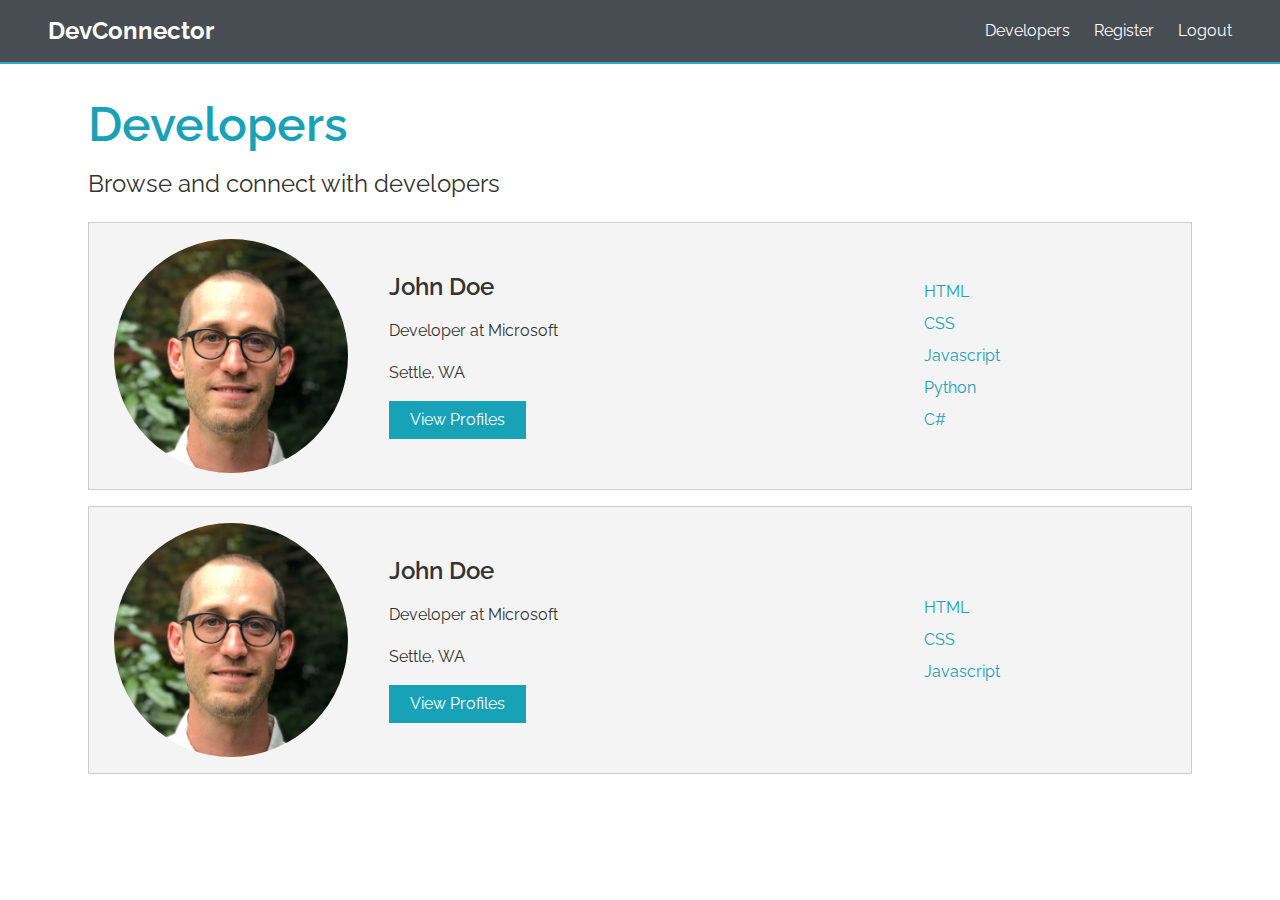
<file: html/profiles.html>
<!DOCTYPE html>
<html lang="en">
<head>
    <meta charset="UTF-8">
    <meta http-equiv="X-UA-Compatible" content="IE=edge">
    <meta name="viewport" content="width=device-width, initial-scale=1.0">

    <link rel="stylesheet" href="/css/general.css">
    <link rel="stylesheet" href="/css/style-profiles.css">
    <link rel="stylesheet" href="/css/queries.css">

    <link rel="preconnect" href="https://fonts.googleapis.com">
    <link rel="preconnect" href="https://fonts.gstatic.com" crossorigin>
    <link href="https://fonts.googleapis.com/css2?family=Raleway:wght@100;200;300;400;500;600;700;800;900&display=swap" rel="stylesheet">
    <link rel="stylesheet" href="https://cdnjs.cloudflare.com/ajax/libs/font-awesome/6.0.0-beta3/css/all.min.css" integrity="sha512-Fo3rlrZj/k7ujTnHg4CGR2D7kSs0v4LLanw2qksYuRlEzO+tcaEPQogQ0KaoGN26/zrn20ImR1DfuLWnOo7aBA==" crossorigin="anonymous" referrerpolicy="no-referrer" />
    <title>Profiles</title>
</head>
<body>
    <!-- Header -->
    <header class="header">
        <nav class="nav">
            <a href="./index.html" class="header__logo-text text-white">
                <i class="fas fa-code"></i>
                DevConnector
            </a>
            <ul class="nav__item">
                <li><a href="#" class="nav__list text-white">Developers</a></li>
                <li><a href="./register.html" class="nav__list text-white">Register</a></li>
                <li><a href="./login.html" class="nav__list text-white">Logout</a></li>
            </ul>
        </nav>
    </header>

    <!-- Profiles -->
    <section class="section-profiles">
        <div class="container">
            <h2 class="heading-secondary text-primary profiles__heading">Developers</h2>
            <h3 class="heading-tertiary mt-16">Browse and connect with developers</h3>
            <div class="grid bg-grey profiles__body">
                <div class="profiles__img">
                    <img src="/img/ava.png" alt="" class="profiles__img-img">
                </div>
                <div class="profiles__info">
                    <h3 class="heading-tertiary bold-600">John Doe</h3>
                    <p class="body-text">Developer at Microsoft</p>
                    <p class="body-text">Settle, WA</p>
                    <a href="./profile.html" class="btn btn--primary">View Profiles</a>
                </div>
                <div class="profiles__skill">
                    <ul class="profiles__skill-item">
                        <li class="profiles__skill-list text-primary">HTML</li>
                        <li class="profiles__skill-list text-primary">CSS</li>
                        <li class="profiles__skill-list text-primary">Javascript</li>
                        <li class="profiles__skill-list text-primary">Python</li>
                        <li class="profiles__skill-list text-primary">C#</li>
                    </ul>
                </div>
            </div>
            <div class="grid bg-grey profiles__body">
                <div class="profiles__img">
                    <img src="/img/ava.png" alt="" class="profiles__img-img">
                </div>
                <div class="profiles__info">
                    <h3 class="heading-tertiary bold-600">John Doe</h3>
                    <p class="body-text">Developer at Microsoft</p>
                    <p class="body-text">Settle, WA</p>
                    <a href="./profile.html" class="btn btn--primary">View Profiles</a>
                </div>
                <div class="profiles__skill">
                    <ul class="profiles__skill-item">
                        <li class="profiles__skill-list text-primary">HTML</li>
                        <li class="profiles__skill-list text-primary">CSS</li>
                        <li class="profiles__skill-list text-primary">Javascript</li>
                    </ul>
                </div>
            </div>
        </div>
    </section>

   





</body>
</html>
</file>
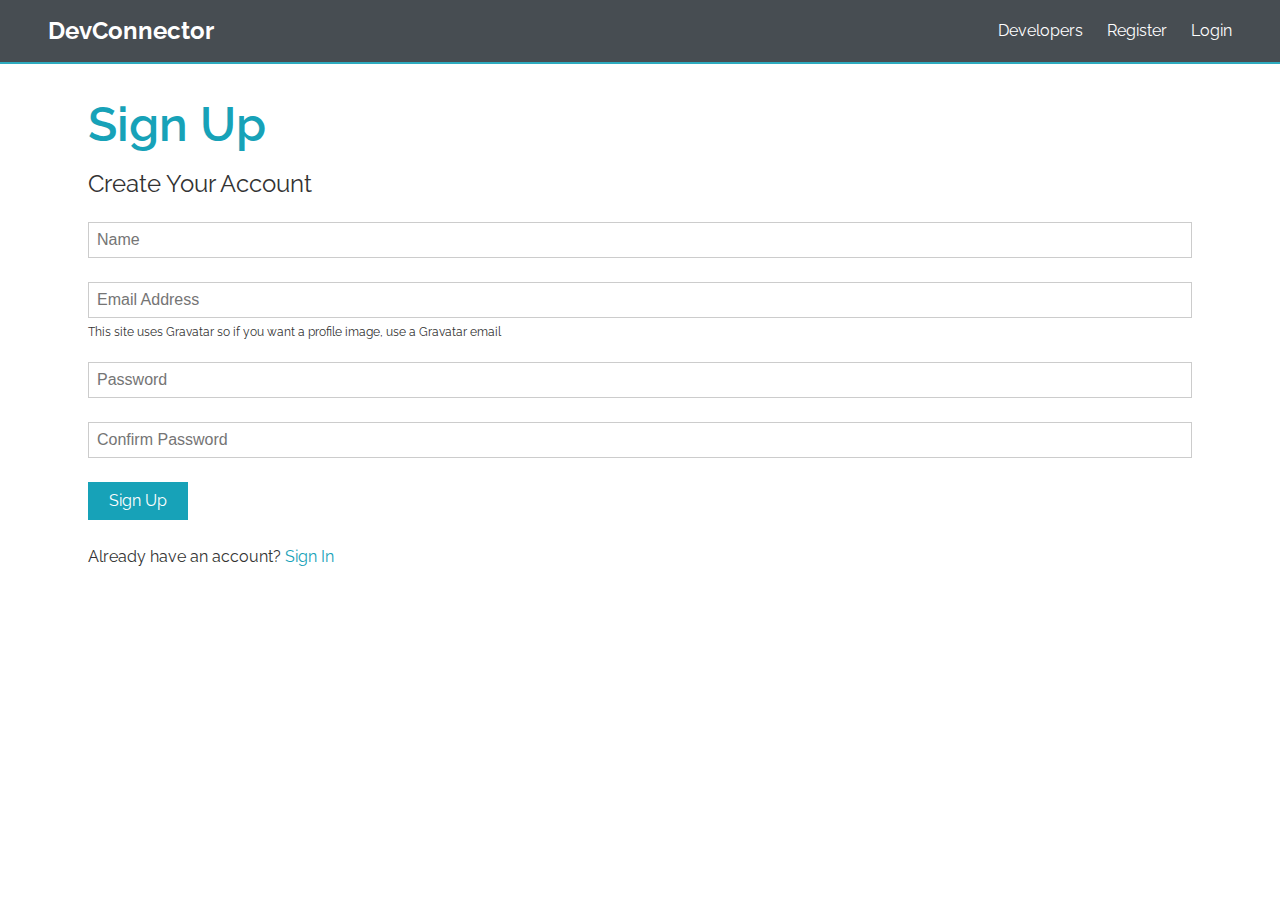
<file: html/register.html>
<!DOCTYPE html>
<html lang="en">
<head>
    <meta charset="UTF-8">
    <meta http-equiv="X-UA-Compatible" content="IE=edge">
    <meta name="viewport" content="width=device-width, initial-scale=1.0">

    <link rel="stylesheet" href="/css/general.css">
    <link rel="stylesheet" href="/css/style-register.css">
    <link rel="stylesheet" href="/css/queries.css">

    <link rel="preconnect" href="https://fonts.googleapis.com">
    <link rel="preconnect" href="https://fonts.gstatic.com" crossorigin>
    <link href="https://fonts.googleapis.com/css2?family=Raleway:wght@100;200;300;400;500;600;700;800;900&display=swap" rel="stylesheet">
    <link rel="stylesheet" href="https://cdnjs.cloudflare.com/ajax/libs/font-awesome/6.0.0-beta3/css/all.min.css" integrity="sha512-Fo3rlrZj/k7ujTnHg4CGR2D7kSs0v4LLanw2qksYuRlEzO+tcaEPQogQ0KaoGN26/zrn20ImR1DfuLWnOo7aBA==" crossorigin="anonymous" referrerpolicy="no-referrer" />
    <title>Register</title>
</head>
<body>
    <!-- Header -->
    <header class="header">
        <nav class="nav">
            <a href="./index.html" class="header__logo-text text-white">
                <i class="fas fa-code"></i>
                DevConnector
            </a>
            <ul class="nav__item">
                <li><a href="./profiles.html" class="nav__list text-white">Developers</a></li>
                <li><a href="#" class="nav__list text-white">Register</a></li>
                <li><a href="./login.html" class="nav__list text-white">Login</a></li>
            </ul>
        </nav>
    </header>

    <!-- Sign Up -->
    <section class="section-signup">
        <div class="container signup-container">
            <h2 class="heading-secondary text-primary">Sign Up</h2>
            <h3 class="heading-tertiary mt-16">Create Your Account</h3>
            <form class="signup__form">
                <input type="text" placeholder="Name" class="input">
                <input type="text" placeholder="Email Address" class="input">
                <small>This site uses Gravatar so if you want a profile image, use a Gravatar email</small>
                <input type="password" placeholder="Password" class="input">
                <input type="password" placeholder="Confirm Password" class="input">
                <a href="#" class="btn btn--primary">Sign Up</a>
                <p class="body-text">Already have an account? <a href="./login.html" class="signup__signin text-primary">Sign In</a></p>
            </form>
        </div>
    </section>





</body>
</html>
</file>
<file: css/general.css>
/*
--- 01 TYPOGRAPHY SYSTEM

- Font sizes (px)
10 / 12 / 14 / 16 / 18 / 20 / 24 / 30 / 36 / 44 / 52 / 62 / 74 / 86 / 98

- Spacing system (px)
2 / 4 / 8 / 12 / 16 / 24 / 32 / 48 / 64 / 80 / 96 / 128

- Font weights

- Line heights

- Letter spacing

--- 02 COLORS

- Primary: #17a2b8
- Dark: #343a40
- Light: #f4f4f4 #343A40
- Danger: #dc3545
- Succes: #28a745

--- 05 SHADOWS

--- 06 BORDER-RADIUS

*/


* {
    margin: 0;
    padding: 0;
    box-sizing: border-box;
}

html {
    font-family: 'Raleway', sans-serif;
    font-size: 62.5%;
    scroll-behavior: smooth;
}

body {
    font-size: 16px;
    line-height: 1;
    color: #333;
    font-weight: 400;
}

a {
    text-decoration: none !important;
}

ul {
    list-style: none !important;
}


/* ************************************* */
/* HELPER CLASS */
/* ************************************* */

/* layout */

.container {
    max-width: 120rem;
    margin: 0 auto;
    padding: 0 4.8rem;
}

.grid {
    display: grid;
}


/* typography */

.heading-primary {
    font-size: 6.4rem;
    font-weight: 600;
    line-height: 1.2;
}

.heading-secondary {
    font-size: 4.8rem;
    font-weight: 600;
    line-height: 1.2;
}

.heading-tertiary {
    font-size: 2.4rem;
    font-weight: 400;
    line-height: 1.2;
}

.body-text {
    font-size: 1.6rem;
    line-height: 1.6;
    font-weight: 400;
}

.text-white {
    color: white;
}

.text-primary {
    color: #17a2b8;
}

.bg-grey {
    background-color: #f4f4f4;
}

.bg-primary {
    background-color: #17a2b8;
}

.bold-600 {
    font-weight: 600;
}

small {
    display: block;
    font-size: 1.2rem;
}

span {
    font-weight: 600;
}

.mt-16 {
    margin-top: 1.6rem;
}







/* ************************************* */
/* COMPONENTS */
/* ************************************* */

/* Header */

.nav {
    display: flex;
    justify-content: space-between;
    background-color: #343a40;
    align-items: center;
    padding: 1.9rem 4.8rem;
    border-bottom: 2px solid #17a2b8;
    opacity: 0.9;
    position: fixed;
    top: 0;
    left: 0;
    width: 100%;
}

.nav__item {
    display: flex;
    gap: 2.4rem;
}

.header__logo-text:link, .header__logo-text:visited {
    font-size: 24px;
    font-weight: 700;
    transition: all 0.2s;
}

.nav__list:link, .nav__link:visited {
    font-size: 16px;
    transition: all 0.3s;
}

.nav__list:hover, .nav__list:active, .header__logo-text:hover, .header__logo-text:active {
    color: #17a2b8;
}

.nav__post {
    display: flex;
}

.nav__post .nav__list:first-child {
    border-right: 2px solid white;
    padding-right: 1.6rem;
}

.nav__post .nav__list:last-child {
    padding-left: 1.6rem;
}


/* Button */

.btn:link, .btn:visited {
    color: white;
    font-size: 1.6rem;
    display: inline-block;
    padding: 1.1rem 2.1rem;
    margin-right: 0.8rem;
    transition: all 0.3s;
    align-self: start;
}

.btn:hover, .btn:active {
    opacity: 0.8;
}

.btn--primary:link, .btn--primary:visited {
    background-color: #17a2b8;
}

.btn--secondary:link, .btn--secondary:visited {
    background-color: #f4f4f4;
    color: #555;
}

.btn--tertiary:link, .btn--tertiary:visited {
    background-color: #343A40;
    color: #fff;
}

.btn--danger:link, .btn--danger:visited {
    background-color: #dc3545;
    color: #fff;
}

/* Input */

.input {
    border: 1px solid #ccc;
    padding: 0.8rem;
    font-size: 1.6rem;
}
</file>
<file: css/style-index.css>
/* ************************************* */
/* HERO */
/* ************************************* */

.section-hero {
    width: 100%;
    height: 100vh;
    background-image: linear-gradient(to right, rgba(0,0,0,0.7),rgba(0,0,0,0.7)), url('/img/showcase.jpg');
    background-repeat: no-repeat;
    background-size: cover;
    background-position: top center;
    display: flex;
    justify-content: center;
    align-items: center;
    text-align: center;
}

.hero__btn .btn {
    margin-top: 2.4rem;
}
</file>
<file: css/queries.css>
/* ************************************* */
/* BELOW 944px (Tablets) */
/* ************************************* */

@media (max-width: 59em) {
    .profiles__body {
        grid-template-columns: 1fr 3fr 1fr;
        gap: 3.2rem;
    }

    .profiles__img-img {
        max-width: 150px;
    }

    .profiles__info {
        gap: 0.8rem;
    }
}



/* ************************************* */
/* BELOW 744px (Small Tablets) */
/* ************************************* */

@media (max-width: 47em) {
    .section-signup {
        padding: 9.6rem 0;
    }

    .profiles__skill {
        display: none;
    }

    .profiles__body {
        display: flex;
        flex-direction: column;
        
    }

    .profiles__info {
        align-items: center;
    }

    .profiles__info .btn:link, .profiles__info .btn:visited {
        align-self: center;
    }

    .profile__expedu {
        grid-template-columns: 1fr;
    }

    .posts__body, .posts__body {
        padding: 1.6rem;
        gap: 1.6rem;
    }
    
    .table__year {
        display: none;
    }
    
    
}

/* ************************************* */
/* BREAK NAV */
/* ************************************* */

@media (max-width: 44em) {
    .nav {
        flex-direction: column;
        gap: 3.2rem;
    }

    .section-signup {
        padding: 16.8rem 0;
    } 

    .section-login {
        padding: 14.8rem 0;
    }  

    .section-addedu, 
    .section-addexp, 
    .section-create, 
    .section-dashboard,
    .section-post,
    .section-posts,
    .section-profiles,
    .section-profile {
        padding: 12.8rem 0
    }
    
}


/* ************************************* */
/* BELOW 552px (Phones) */
/* ************************************* */

@media (max-width: 35em) {

    .posts__body {
        grid-template-columns: 1fr;
    }

    .posts__stat .btn:link, .posts__stat .btn:visited {
        padding: 0.8rem 1.2rem;
    }

    .post__body {
        grid-template-columns: 1fr;
    }

    .dashboard__btn {
        display: flex;
        flex-direction: column;
        gap: 0.8rem;
    }

    .dashboard__btn .btn:link, .dashboard__btn .btn:visited {
        align-self: stretch;
    }


}
</file>
<file: css/style-addedu.css>
/* ************************************* */
/* Add Edu */
/* ************************************* */

.section-addedu {
    background-color: #fff;
    width: 100%;
    padding: 9.6rem 0;
}

.addedu-container {
    display: flex;
    flex-direction: column;
}

.addedu__form {
    margin-top: 2.4rem;
    display: flex;
    flex-direction: column;
    gap: 2.4rem;
}

.addedu-container small {
    margin-top: 3.2rem;
}

.addedu__date {
    display: flex;
    flex-direction: column;
}
</file>
<file: css/style-addexp.css>
/* ************************************* */
/* Add Exp */
/* ************************************* */

.section-addexp {
    background-color: #fff;
    width: 100%;
    padding: 9.6rem 0;
}

.addexp-container {
    display: flex;
    flex-direction: column;
}

.addexp__form {
    margin-top: 2.4rem;
    display: flex;
    flex-direction: column;
    gap: 2.4rem;
}

.addexp-container small {
    margin-top: 3.2rem;
}

.addexp__date {
    display: flex;
    flex-direction: column;
}
</file>
<file: css/style-createprofile.css>
/* ************************************* */
/* Create Profiles */
/* ************************************* */

.section-create {
    background-color: #fff;
    width: 100%;
    padding: 9.6rem 0;
}

.create-container {
    display: flex;
    flex-direction: column;
}

.create__form {
    margin-top: 2.4rem;
    display: flex;
    flex-direction: column;
    gap: 2.4rem;
}

.create-container .small-head {
    margin-top: 3.2rem;
}

.form__row {
    display: flex;
    flex-direction: column;
    gap: 1.2rem;
}

.form__row--social {
    padding-left: 6.4rem;
}

.create__social {
    display: flex;
    align-items: center;
}

.create__submit {
    margin-top: 1.6rem;
}
</file>
<file: css/style-dashboard.css>
/* ************************************* */
/* Dashboard */
/* ************************************* */

.section-dashboard {
    background-color: #fff;
    width: 100%;
    padding: 9.6rem 0;
}

.dashboard-container {
    display: flex;
    flex-direction: column;
    gap: 3.2rem;
}


thead {
    background-color: #f4f4f4;
    font-weight: 700;
}

td {
    padding: 1.6rem;
}
</file>
<file: css/style-login.css>
/* ************************************* */
/* Log in */
/* ************************************* */

.section-login {
    background-color: #fff;
    width: 100%;
    height: 100vh;
    padding: 11.8rem 0;
}

.login-container {
    display: flex;
    flex-direction: column;
}

.login__form {
    margin-top: 2.4rem;
    display: flex;
    flex-direction: column;
    gap: 2.4rem;
}

.login-container .btn {
  margin-top: 0;
}

.login__invalid {
    background-color: #dc3545;
    padding: 1.6rem;
    margin-bottom: 1.6rem;
}
</file>
<file: css/style-post.css>
/* ************************************* */
/* Post */
/* ************************************* */

.section-post {
    background-color: #fff;
    width: 100%;
    padding: 9.6rem 0;
}

.post-container {
    display: flex;
    flex-direction: column;
}

.post__area {
    display: flex;
    flex-direction: column;
    gap: 1.6rem;
    margin-top: 1.6rem;
}

.comment__something {
    background-color: #17a2b8;
    padding: 1.6rem 0.8rem;
    font-size: 1.8rem;
    font-weight: 600;
}

.post__body {
    grid-template-columns: 1fr 4fr;
    padding: 3.2rem 1.6rem 1.6rem;
    border: 1px solid #ccc;
}

.post-container {
    margin-top: 3.2rem;
    display: flex;
    flex-direction: column;
    gap: 1.6rem;
}

.post__content {
    display: flex;
    flex-direction: column;
    gap: 1.6rem;
    justify-content: center;
}

.post__stat {
    display: flex;
}

.post__img {
    display: flex;
    flex-direction: column;
    justify-content: flex-start;
    align-items: center;
}

.post__img-img {
    max-width: 100px;
    border-radius: 50%;
}

.no-discuss {
    margin-left: 8px;
    display: inline-flex;
    justify-content: center;
    align-items: center;
    border-radius: 50%;
    width: 20px;
    height: 20px;
    background-color: #fff;
    color: #17a2b8;
}

.post__body .small-sub {
    margin-top: 2.4rem;
    color: #333;
    opacity: 0.8;
}
</file>
<file: css/style-posts.css>
/* ************************************* */
/* Posts */
/* ************************************* */

.section-posts {
    background-color: #fff;
    width: 100%;
    padding: 9.6rem 0;
}

.posts-container {
    display: flex;
    flex-direction: column;
}

.posts__area {
    display: flex;
    flex-direction: column;
    gap: 1.6rem;
}

.say__something {
    background-color: #17a2b8;
    padding: 1.6rem 0.8rem;
    font-size: 1.8rem;
    font-weight: 600;
    margin-top: 2.4rem;
}

.posts__body {
    grid-template-columns: 1fr 4fr;
    padding: 3.2rem 1.6rem 1.6rem;
    border: 1px solid #ccc;
}

.posts-container {
    margin-top: 3.2rem;
    display: flex;
    flex-direction: column;
    gap: 1.6rem;
}

.posts__content {
    display: flex;
    flex-direction: column;
    gap: 1.6rem;
    justify-content: center;
}

.posts__stat {
    display: flex;
}

.posts__img {
    display: flex;
    flex-direction: column;
    justify-content: flex-start;
    align-items: center;
}

.posts__img-img {
    max-width: 100px;
    border-radius: 50%;
}

.no-discuss {
    margin-left: 8px;
    display: inline-flex;
    justify-content: center;
    align-items: center;
    border-radius: 50%;
    width: 20px;
    height: 20px;
    background-color: #fff;
    color: #17a2b8;
}

.posts__body .small-sub {
    margin-top: 2.4rem;
    color: #333;
    opacity: 0.8;
}
</file>
<file: css/style-profile.css>
/* ************************************* */
/* Profile */
/* ************************************* */

.section-profile {
    background-color: #fff;
    width: 100%;
    padding: 9.6rem 0;
}

/* Profile__basic */

.profile__basic, .profile__info {
    margin-top: 1.6rem;
    display: flex;
    flex-direction: column;
    justify-content: center;
    align-items: center;
    text-align: center;
    gap: 2.4rem;
    border: 1px solid #ccc;
    padding: 4.8rem;
}


.profile__basic p:last-child {
    margin-bottom: 3.2rem;
}

.profile__img-img {
    max-width: 250px;
    border-radius: 50%;
}


/* Profile__info */

.profile__bio:first-of-type {
    border-bottom: 1px solid #ccc;
    padding-bottom: 3.2rem;
}

.profile__bio .heading-tertiary, .profile__bio .body-text {
    line-height: 1.6;
}

.profile__skill-set {
    display: flex;
    margin-top: 1.6rem;
    gap: 3.2rem;
}

/* Exp-Edu */

.profile__expedu {
    grid-template-columns: 1fr 1fr;
    gap: 1.6rem;
    margin-top: 1.6rem;
}

.profile__expedu-component {
    display: flex;
    flex-direction: column;
    gap: 2.4rem;
    padding: 3.2rem;
    border: 1px solid #ccc;
}

.profile__expedu-detail {
    display: flex;
    flex-direction: column;
    gap: 1.6rem;
    padding-bottom: 2.4rem;
}

.profile__expedu-detail:first-of-type {
    border-bottom: 1px dotted #ccc;
}

.expedu-detail__heading {
    font-size: 1.8rem;
    font-weight: 600;
    line-height: 1.6;
}

/* Github */

.github__heading {
    margin: 4rem 0 2.4rem 0;
}

.github-repo {
    grid-template-columns: 1fr 90px;
    padding: 2.4rem 2.4rem 2.4rem 1.6rem;
    margin-bottom: 1.6rem;
    border: 1px solid #ccc;
    gap: 1.6rem;
}

.repo__stat {
    display: flex;
    flex-direction: column;
    gap: 0.4rem;
}

.repo__stat-no {
    font-size: 1.28rem;
    width: 90px;
    padding: 0.4rem 0;
    text-align: center;
}

.repo__stat--stars {
    background-color: #17a2b8;
    color: white;
}

.repo__stat--watchers {
    background-color: #000;
    color: white;
}

.repo__stat--forks {
    border: 1px solid #ccc;
}
</file>
<file: css/style-profiles.css>
/* ************************************* */
/* Profiles */
/* ************************************* */

.section-profiles {
    background-color: #fff;
    width: 100%;
    height: 100vh;
    padding: 9.6rem 0;
}

.profiles__body {
    grid-template-columns: 1fr 2fr 1fr;
    padding: 1.6rem;
    gap: 3.2rem;
    border: 1px solid #ccc;
}

.profiles__body:first-of-type {
    margin-top: 2.4rem;
    margin-bottom: 1.6rem;
}

.profiles__info {
    display: flex;
    flex-direction: column;
    gap: 1.6rem;
    justify-content: center;
}

.profiles__img {
    display: flex;
    justify-content: center;
    align-items: flex-start;
}

.profiles__img-img {
    max-width: 234px;
    border-radius: 50%;
}

.profiles__skill {
    display: flex;
    flex-direction: column;
    justify-content: center;
}

.profiles__skill-item {
    display: flex;
    flex-direction: column;
    gap: 1.6rem;
    justify-content: center;
}
</file>
<file: css/style-register.css>
/* ************************************* */
/* Sign Up */
/* ************************************* */

.section-signup {
    background-color: #fff;
    width: 100%;
    height: 100vh;
    padding: 9.6rem 0;
}

.signup-container {
    display: flex;
    flex-direction: column;
}

.signup__form {
    margin-top: 2.4rem;
    display: flex;
    flex-direction: column;
    gap: 2.4rem;
}

.signup-container .btn {
  margin-top: 0;
}

form small {
    margin-top: -1.6rem;
}
</file>
